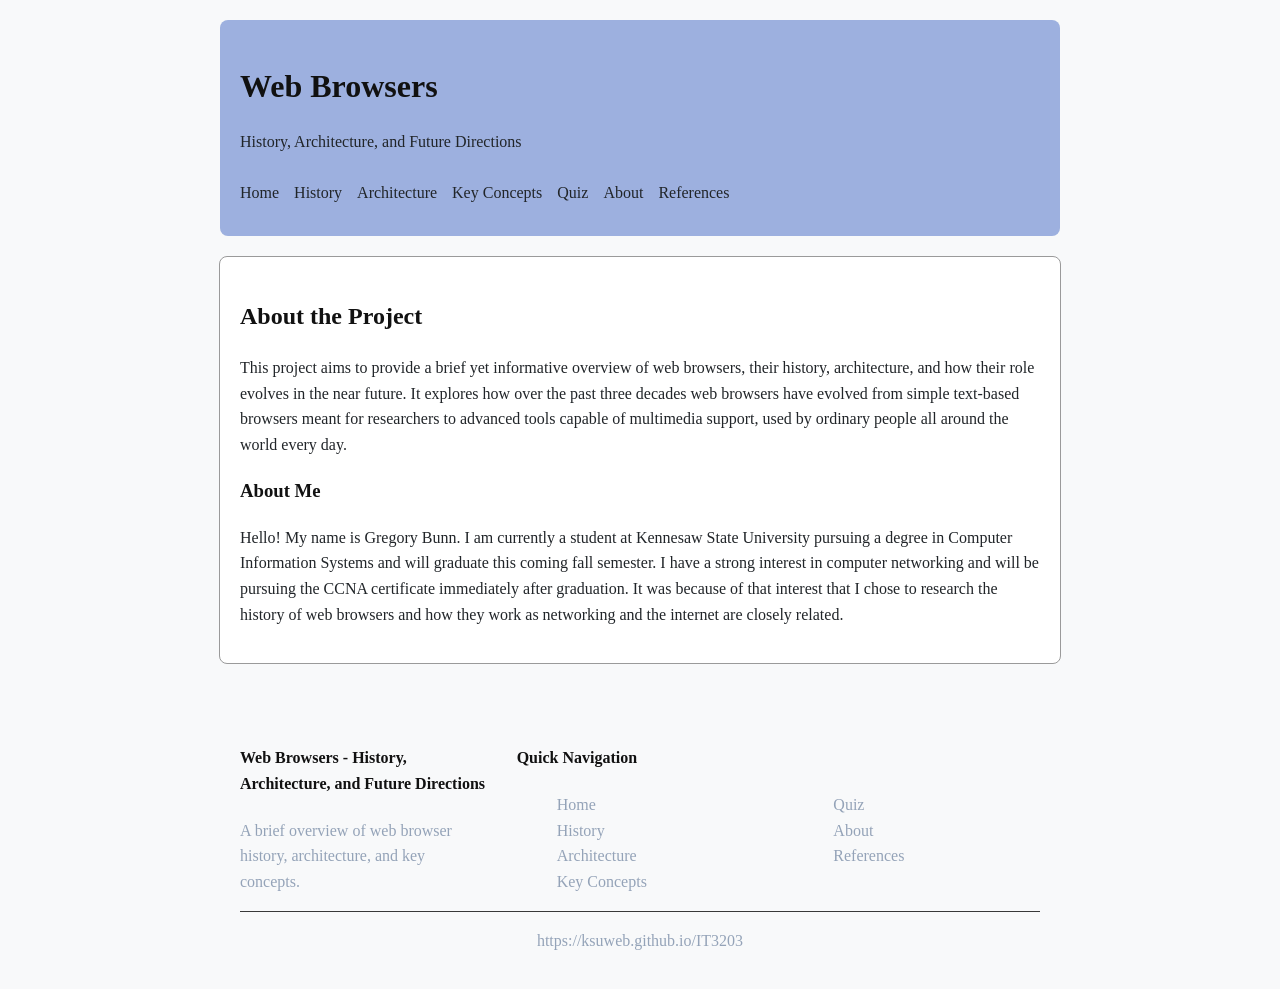
<file: about/about.html>
<!doctype html>
<html lang="en">

<head>
  <meta charset="UTF-8" />
  <title>About</title>
  <link rel="stylesheet" href="../style.css" />
</head>

<body>
  <header>
    <h1>Web Browsers</h1>
    <p>History, Architecture, and Future Directions</p>
    <nav>
      <a href="../homepage/homepage.html">Home</a>
      <a href="../history/history.html">History</a>
      <a href="../architecture/architecture.html">Architecture</a>
      <a href="../concepts/concepts.html">Key Concepts</a>
      <a href="../quiz/quiz.html">Quiz</a>
      <a href="../about/about.html">About</a>
      <a href="../references/references.html">References</a>
    </nav>
  </header>
  <main>
    <h2>About the Project</h2>
    <p>
      This project aims to provide a brief yet informative overview of web
      browsers, their history, architecture, and how their role evolves in the
      near future. It explores how over the past three decades web browsers
      have evolved from simple text-based browsers meant for researchers to
      advanced tools capable of multimedia support, used by ordinary people
      all around the world every day.
    </p>

    <h3>About Me</h3>
    <p>
      Hello! My name is Gregory Bunn. I am currently a student at Kennesaw
      State University pursuing a degree in Computer Information Systems and
      will graduate this coming fall semester. I have a strong interest in
      computer networking and will be pursuing the CCNA certificate
      immediately after graduation. It was because of that interest that I
      chose to research the history of web browsers and how they work as
      networking and the internet are closely related.
    </p>
  </main>
  <footer>
    <div class="footer-container">
      <div class="footer-col">
        <h4>Web Browsers - History, Architecture, and Future Directions</h4>
        <p>A brief overview of web browser history, architecture, and key concepts.</p>
      </div>
      <div class="footer-col">
        <h4>Quick Navigation</h4>
        <ul>
          <li><a href="../homepage/homepage.html">Home</a></li>
          <li><a href="../history/history.html">History</a></li>
          <li><a href="../architecture/architecture.html">Architecture</a></li>
          <li><a href="../concepts/concepts.html">Key Concepts</a></li>
        </ul>
      </div>
      <div class="footer-col">
        <h4><br></h4>
        <ul>
          <li><a href="../quiz/quiz.html">Quiz</a></li>
          <li><a href="../about/about.html">About</a></li>
          <li><a href="../references/references.html">References</a></li>
        </ul>
      </div>
    </div>
    <div class="footer-bottom">
      <p>
        <a href="https://ksuweb.github.io/IT3203">https://ksuweb.github.io/IT3203</a>
      </p>
    </div>
  </footer>
</body>

</html>
</file>
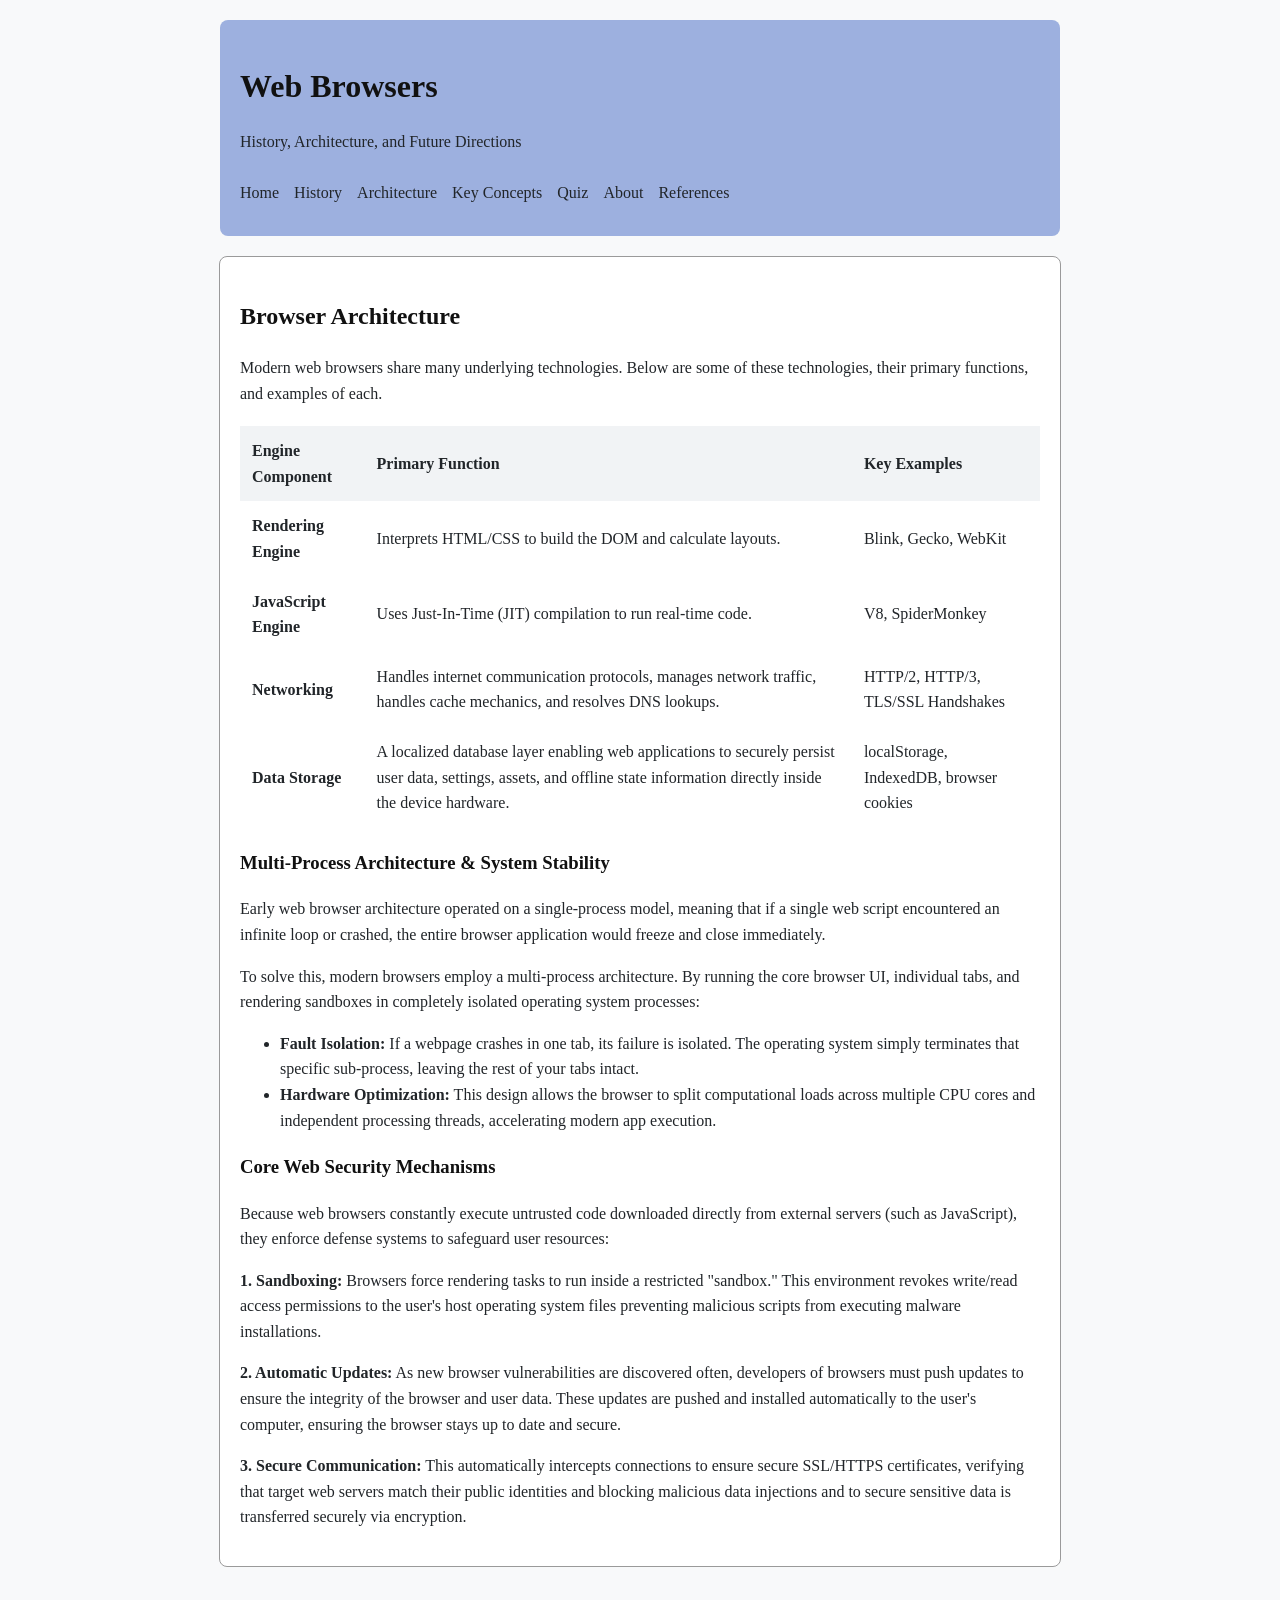
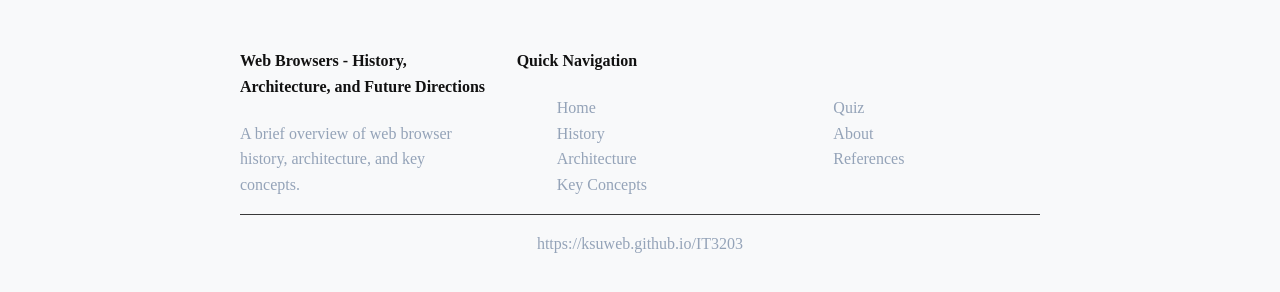
<file: architecture/architecture.html>
<!doctype html>
<html lang="en">

<head>
  <meta charset="UTF-8" />
  <title>Web Browser Architecture</title>
  <link rel="stylesheet" href="../style.css" />
</head>

<body>
  <header>
    <h1>Web Browsers</h1>
    <p>History, Architecture, and Future Directions</p>
    <nav>
      <a href="../homepage/homepage.html">Home</a>
      <a href="../history/history.html">History</a>
      <a href="../architecture/architecture.html">Architecture</a>
      <a href="../concepts/concepts.html">Key Concepts</a>
      <a href="../quiz/quiz.html">Quiz</a>
      <a href="../about/about.html">About</a>
      <a href="../references/references.html">References</a>
    </nav>
  </header>

  <main>
    <h2>Browser Architecture</h2>
    <p>
      Modern web browsers share many underlying technologies. Below are some
      of these technologies, their primary functions, and examples of each.
    </p>
    <table>
      <thead>
        <tr>
          <th>Engine Component</th>
          <th>Primary Function</th>
          <th>Key Examples</th>
        </tr>
      </thead>
      <tbody>
        <tr>
          <td><strong>Rendering Engine</strong></td>
          <td>Interprets HTML/CSS to build the DOM and calculate layouts.</td>
          <td>Blink, Gecko, WebKit</td>
        </tr>
        <tr>
          <td><strong>JavaScript Engine</strong></td>
          <td>Uses Just-In-Time (JIT) compilation to run real-time code.</td>
          <td>V8, SpiderMonkey</td>
        </tr>
        <tr>
          <td><strong>Networking</strong></td>
          <td>Handles internet communication protocols, manages network traffic, handles cache
            mechanics, and resolves DNS lookups.</td>
          <td>HTTP/2, HTTP/3, TLS/SSL Handshakes</td>
        </tr>
        <tr>
          <td><strong>Data Storage</strong></td>
          <td>A localized database layer enabling web applications to securely persist user data, settings, assets, and
            offline state information directly inside the device hardware.</td>
          <td>localStorage, IndexedDB, browser cookies</td>
        </tr>
      </tbody>
    </table>

    <h3>Multi-Process Architecture & System Stability</h3>
    <p>
      Early web browser architecture operated on a single-process model, meaning that if a single web script encountered
      an infinite loop or crashed, the entire browser application would freeze and close immediately.
    </p>
    <p>
      To solve this, modern browsers employ a multi-process architecture. By running the core
      browser UI, individual tabs, and rendering sandboxes in completely isolated operating system processes:
    </p>
    <ul>
      <li><strong>Fault Isolation:</strong> If a webpage crashes in one tab, its
        failure is isolated. The operating system simply terminates that specific sub-process, leaving the rest of your
        tabs intact.</li>
      <li><strong>Hardware Optimization:</strong> This design allows the browser to split computational loads
        across multiple CPU cores and independent processing threads, accelerating modern app execution.</li>
    </ul>

    <h3>Core Web Security Mechanisms</h3>
    <p>
      Because web browsers constantly execute untrusted code downloaded directly from external servers (such as
      JavaScript), they enforce
      defense systems to safeguard user resources:
    </p>

    <div>
      <p><strong>1. Sandboxing:</strong> Browsers force rendering tasks to run inside a restricted "sandbox." This
        environment revokes write/read access permissions to the user's host operating system files preventing malicious
        scripts from executing
        malware installations.</p>

      <p><strong>2. Automatic Updates:</strong> As new browser vulnerabilities are discovered often, developers of
        browsers must push updates to ensure the integrity of the browser and user data. These updates are pushed and
        installed automatically to the user's computer, ensuring the browser stays up to date and secure.</p>

      <p><strong>3. Secure Communication:</strong> This automatically intercepts connections to
        ensure secure SSL/HTTPS certificates, verifying that target web servers match their public identities and
        blocking malicious data injections and to secure sensitive data is transferred securely via encryption.</p>
    </div>
  </main>

  <footer>
    <div class="footer-container">
      <div class="footer-col">
        <h4>Web Browsers - History, Architecture, and Future Directions</h4>
        <p>A brief overview of web browser history, architecture, and key concepts.</p>
      </div>
      <div class="footer-col">
        <h4>Quick Navigation</h4>
        <ul>
          <li><a href="../homepage/homepage.html">Home</a></li>
          <li><a href="../history/history.html">History</a></li>
          <li><a href="../architecture/architecture.html">Architecture</a></li>
          <li><a href="../concepts/concepts.html">Key Concepts</a></li>
        </ul>
      </div>
      <div class="footer-col">
        <h4><br></h4>
        <ul>
          <li><a href="../quiz/quiz.html">Quiz</a></li>
          <li><a href="../about/about.html">About</a></li>
          <li><a href="../references/references.html">References</a></li>
        </ul>
      </div>
    </div>
    <div class="footer-bottom">
      <p>
        <a href="https://ksuweb.github.io/IT3203">https://ksuweb.github.io/IT3203</a>
      </p>
    </div>
  </footer>
</body>

</html>
</file>
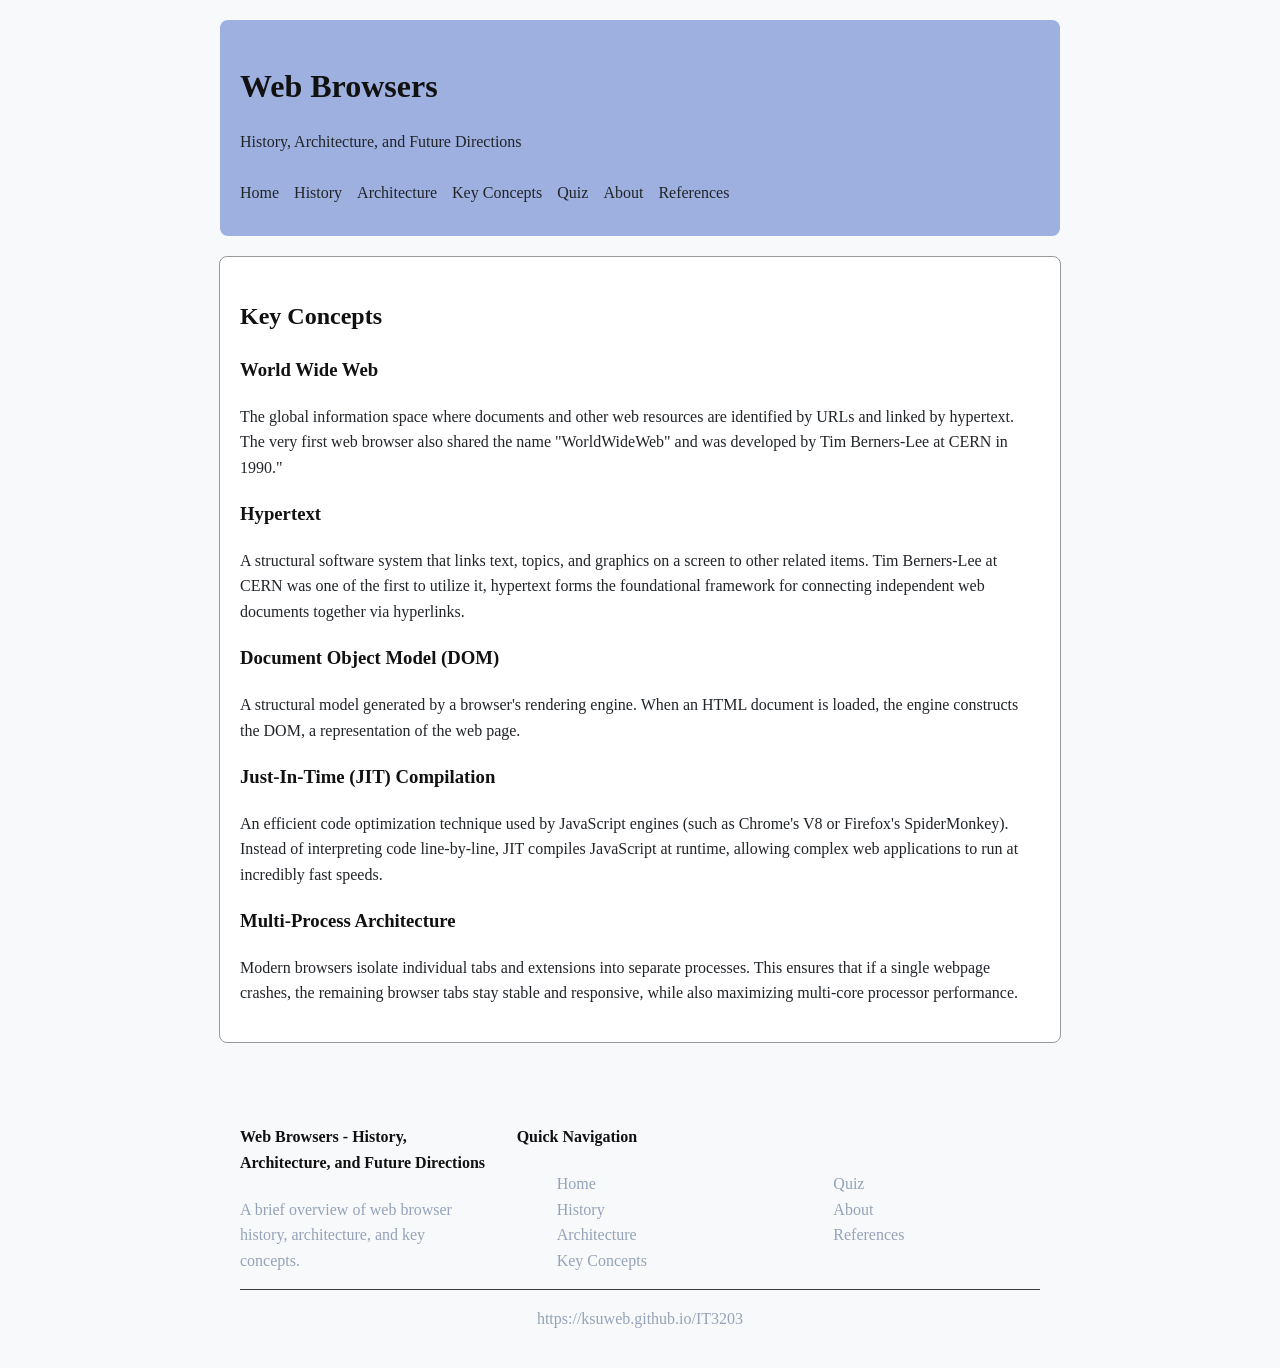
<file: concepts/concepts.html>
<!doctype html>
<html lang="en">

<head>
  <meta charset="UTF-8" />
  <title>Key Concepts</title>
  <link rel="stylesheet" href="../style.css" />
</head>

<body>
  <header>
    <h1>Web Browsers</h1>
    <p>History, Architecture, and Future Directions</p>
    <nav>
      <a href="../homepage/homepage.html">Home</a>
      <a href="../history/history.html">History</a>
      <a href="../architecture/architecture.html">Architecture</a>
      <a href="../concepts/concepts.html">Key Concepts</a>
      <a href="../quiz/quiz.html">Quiz</a>
      <a href="../about/about.html">About</a>
      <a href="../references/references.html">References</a>
    </nav>
  </header>
  <main>
    <h2>Key Concepts</h2>
    <h3>World Wide Web</h3>
    <p>
      The global information space where documents and other web resources are
      identified by URLs and linked by hypertext. The very first web browser
      also shared the name "WorldWideWeb" and was developed by Tim Berners-Lee
      at CERN in 1990."
    </p>
    <h3>Hypertext</h3>
    <p>
      A structural software system that links text, topics, and graphics on a
      screen to other related items. Tim Berners-Lee at CERN was one of the
      first to utilize it, hypertext forms the foundational framework for
      connecting independent web documents together via hyperlinks.
    </p>

    <h3>Document Object Model (DOM)</h3>
    <p>
      A structural model generated by a browser's rendering engine. When an
      HTML document is loaded, the engine constructs the DOM, a representation
      of the web page.
    </p>

    <h3>Just-In-Time (JIT) Compilation</h3>
    <p>
      An efficient code optimization technique used by JavaScript engines
      (such as Chrome's V8 or Firefox's SpiderMonkey). Instead of interpreting
      code line-by-line, JIT compiles JavaScript at runtime, allowing complex
      web applications to run at incredibly fast speeds.
    </p>

    <h3>Multi-Process Architecture</h3>
    <p>
      Modern browsers isolate individual tabs and extensions into separate
      processes. This ensures that if a single webpage crashes, the remaining
      browser tabs stay stable and responsive, while also maximizing
      multi-core processor performance.
    </p>
  </main>
  <footer>
    <div class="footer-container">
      <div class="footer-col">
        <h4>Web Browsers - History, Architecture, and Future Directions</h4>
        <p>A brief overview of web browser history, architecture, and key concepts.</p>
      </div>
      <div class="footer-col">
        <h4>Quick Navigation</h4>
        <ul>
          <li><a href="../homepage/homepage.html">Home</a></li>
          <li><a href="../history/history.html">History</a></li>
          <li><a href="../architecture/architecture.html">Architecture</a></li>
          <li><a href="../concepts/concepts.html">Key Concepts</a></li>
        </ul>
      </div>
      <div class="footer-col">
        <h4><br></h4>
        <ul>
          <li><a href="../quiz/quiz.html">Quiz</a></li>
          <li><a href="../about/about.html">About</a></li>
          <li><a href="../references/references.html">References</a></li>
        </ul>
      </div>
    </div>
    <div class="footer-bottom">
      <p>
        <a href="https://ksuweb.github.io/IT3203">https://ksuweb.github.io/IT3203</a>
      </p>
    </div>
  </footer>
</body>

</html>
</file>
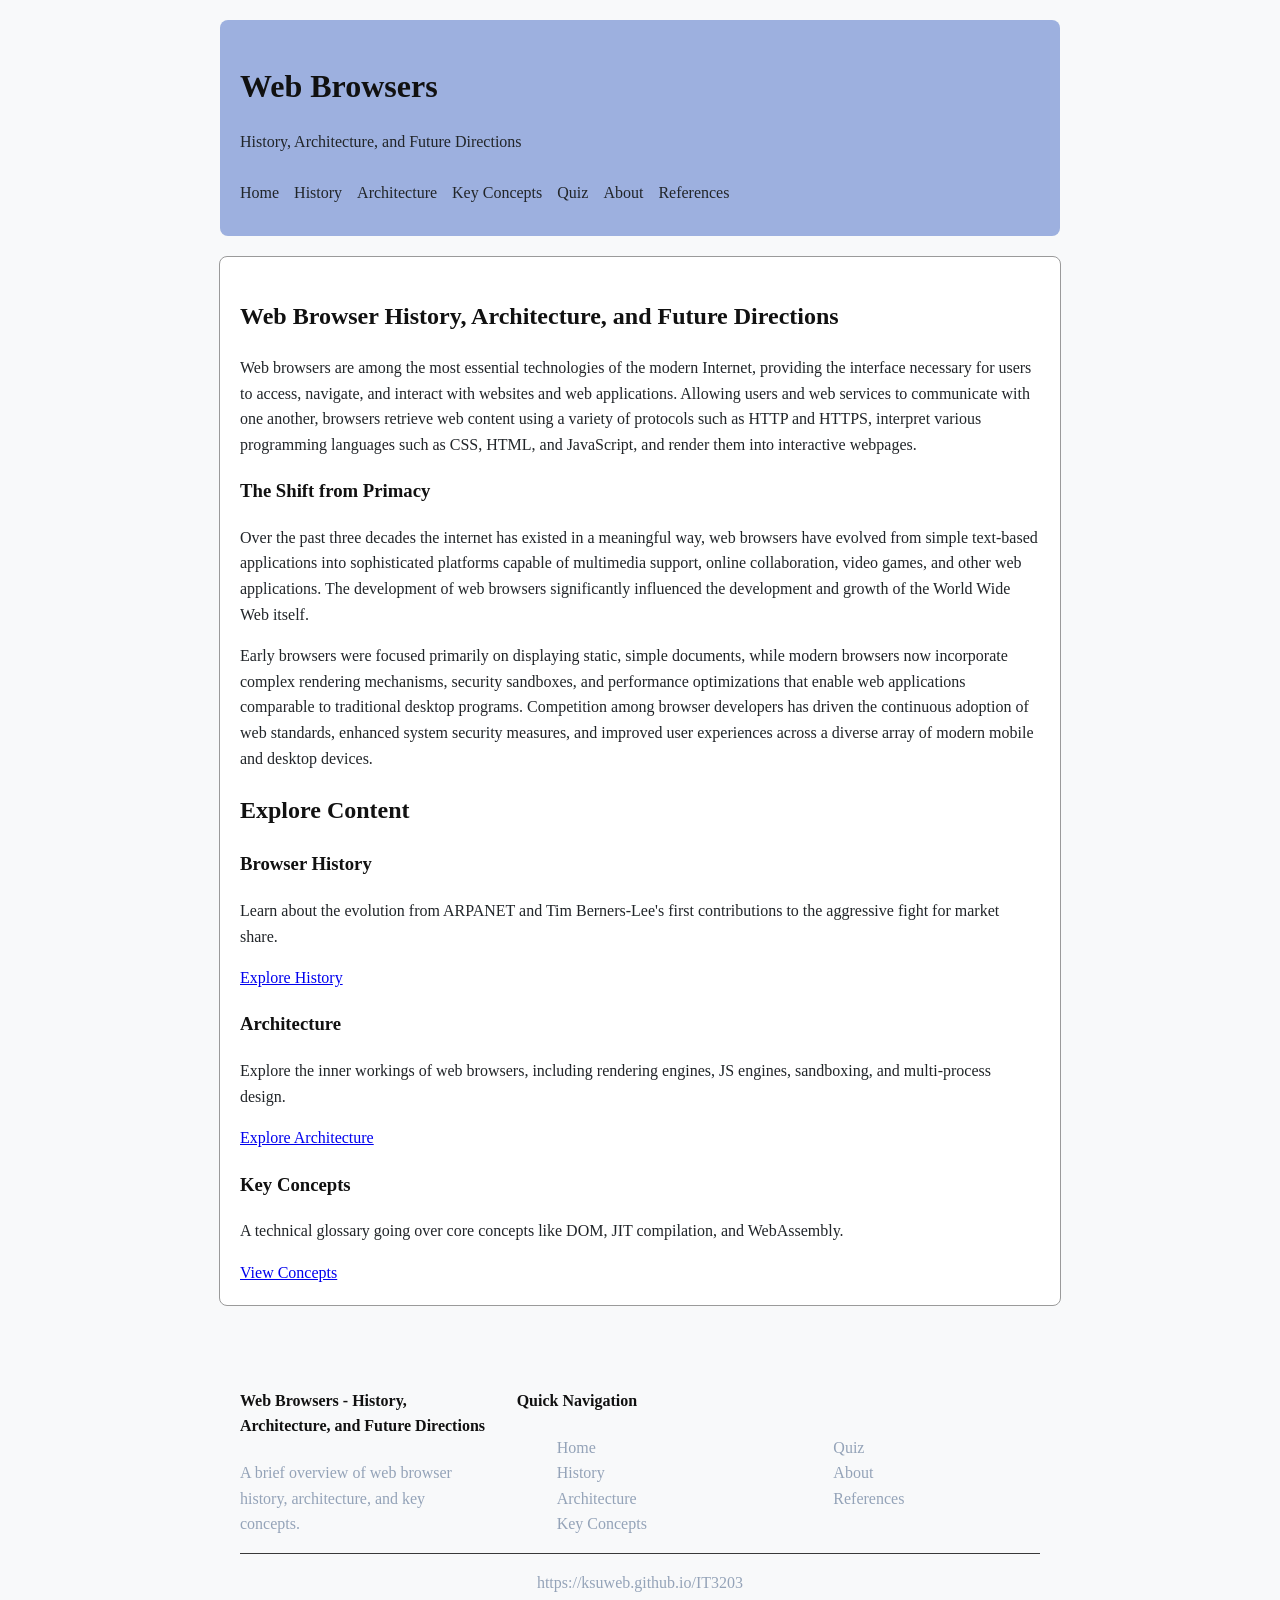
<file: homepage/homepage.html>
<!doctype html>
<html lang="en">

<head>
  <meta charset="UTF-8" />
  <title>Web Browsers: History, Architecture, and Future Directions</title>
  <link rel="stylesheet" href="../style.css" />
</head>

<body>
  <header>
    <h1>Web Browsers</h1>
    <p>History, Architecture, and Future Directions</p>
    <nav>
      <a href="../homepage/homepage.html">Home</a>
      <a href="../history/history.html">History</a>
      <a href="../architecture/architecture.html">Architecture</a>
      <a href="../concepts/concepts.html">Key Concepts</a>
      <a href="../quiz/quiz.html">Quiz</a>
      <a href="../about/about.html">About</a>
      <a href="../references/references.html">References</a>
    </nav>
  </header>

  <main>
    <h2>Web Browser History, Architecture, and Future Directions</h2>
    <p>Web browsers are among the most essential technologies of the modern Internet, providing the interface necessary
      for users to access, navigate, and interact with websites and web applications. Allowing users and web services to
      communicate with one another, browsers retrieve web content using a variety of protocols such as HTTP and HTTPS,
      interpret various programming languages such as CSS, HTML, and JavaScript, and render them into interactive
      webpages.</p>

    <h3>The Shift from Primacy</h3>
    <p>Over the past three decades the internet has existed in a meaningful way, web browsers have evolved from simple
      text-based applications into sophisticated platforms capable of multimedia support, online collaboration, video
      games, and other web applications. The development of web browsers significantly influenced the development and
      growth of the World Wide Web itself.</p>

    <p>Early browsers were focused primarily on displaying static, simple documents, while modern browsers now
      incorporate complex rendering mechanisms, security sandboxes, and performance optimizations that enable web
      applications comparable to traditional desktop programs. Competition among browser developers has driven the
      continuous adoption of web standards, enhanced system security measures, and improved user experiences across a
      diverse array of modern mobile and desktop devices.</p>

    <h2>Explore Content</h3>
      <div class="page-grid">
        <div class="page-card">
          <h3>Browser History</h3>
          <p>Learn about the evolution from ARPANET and Tim Berners-Lee's first contributions to the aggressive fight
            for market share.
          </p>
          <a href="../history/history.html">Explore History</a>
        </div>
        <div class="page-card">
          <h3>Architecture</h3>
          <p>Explore the inner workings of web browsers, including rendering engines, JS engines, sandboxing, and
            multi-process design.</p>
          <a href="../architecture/architecture.html">Explore Architecture</a>
        </div>
        <div class="page-card">
          <h3>Key Concepts</h3>
          <p>A technical glossary going over core concepts like DOM, JIT compilation, and WebAssembly.
          </p>
          <a href="../concepts/concepts.html">View Concepts</a>
        </div>
      </div>
  </main>
  <footer>
    <div class="footer-container">
      <div class="footer-col">
        <h4>Web Browsers - History, Architecture, and Future Directions</h4>
        <p>A brief overview of web browser history, architecture, and key concepts.</p>
      </div>
      <div class="footer-col">
        <h4>Quick Navigation</h4>
        <ul>
          <li><a href="../homepage/homepage.html">Home</a></li>
          <li><a href="../history/history.html">History</a></li>
          <li><a href="../architecture/architecture.html">Architecture</a></li>
          <li><a href="../concepts/concepts.html">Key Concepts</a></li>
        </ul>
      </div>
      <div class="footer-col">
        <h4><br></h4>
        <ul>
          <li><a href="../quiz/quiz.html">Quiz</a></li>
          <li><a href="../about/about.html">About</a></li>
          <li><a href="../references/references.html">References</a></li>
        </ul>
      </div>
    </div>
    <div class="footer-bottom">
      <p>
        <a href="https://ksuweb.github.io/IT3203">https://ksuweb.github.io/IT3203</a>
      </p>
    </div>
  </footer>
</body>

</html>
</file>
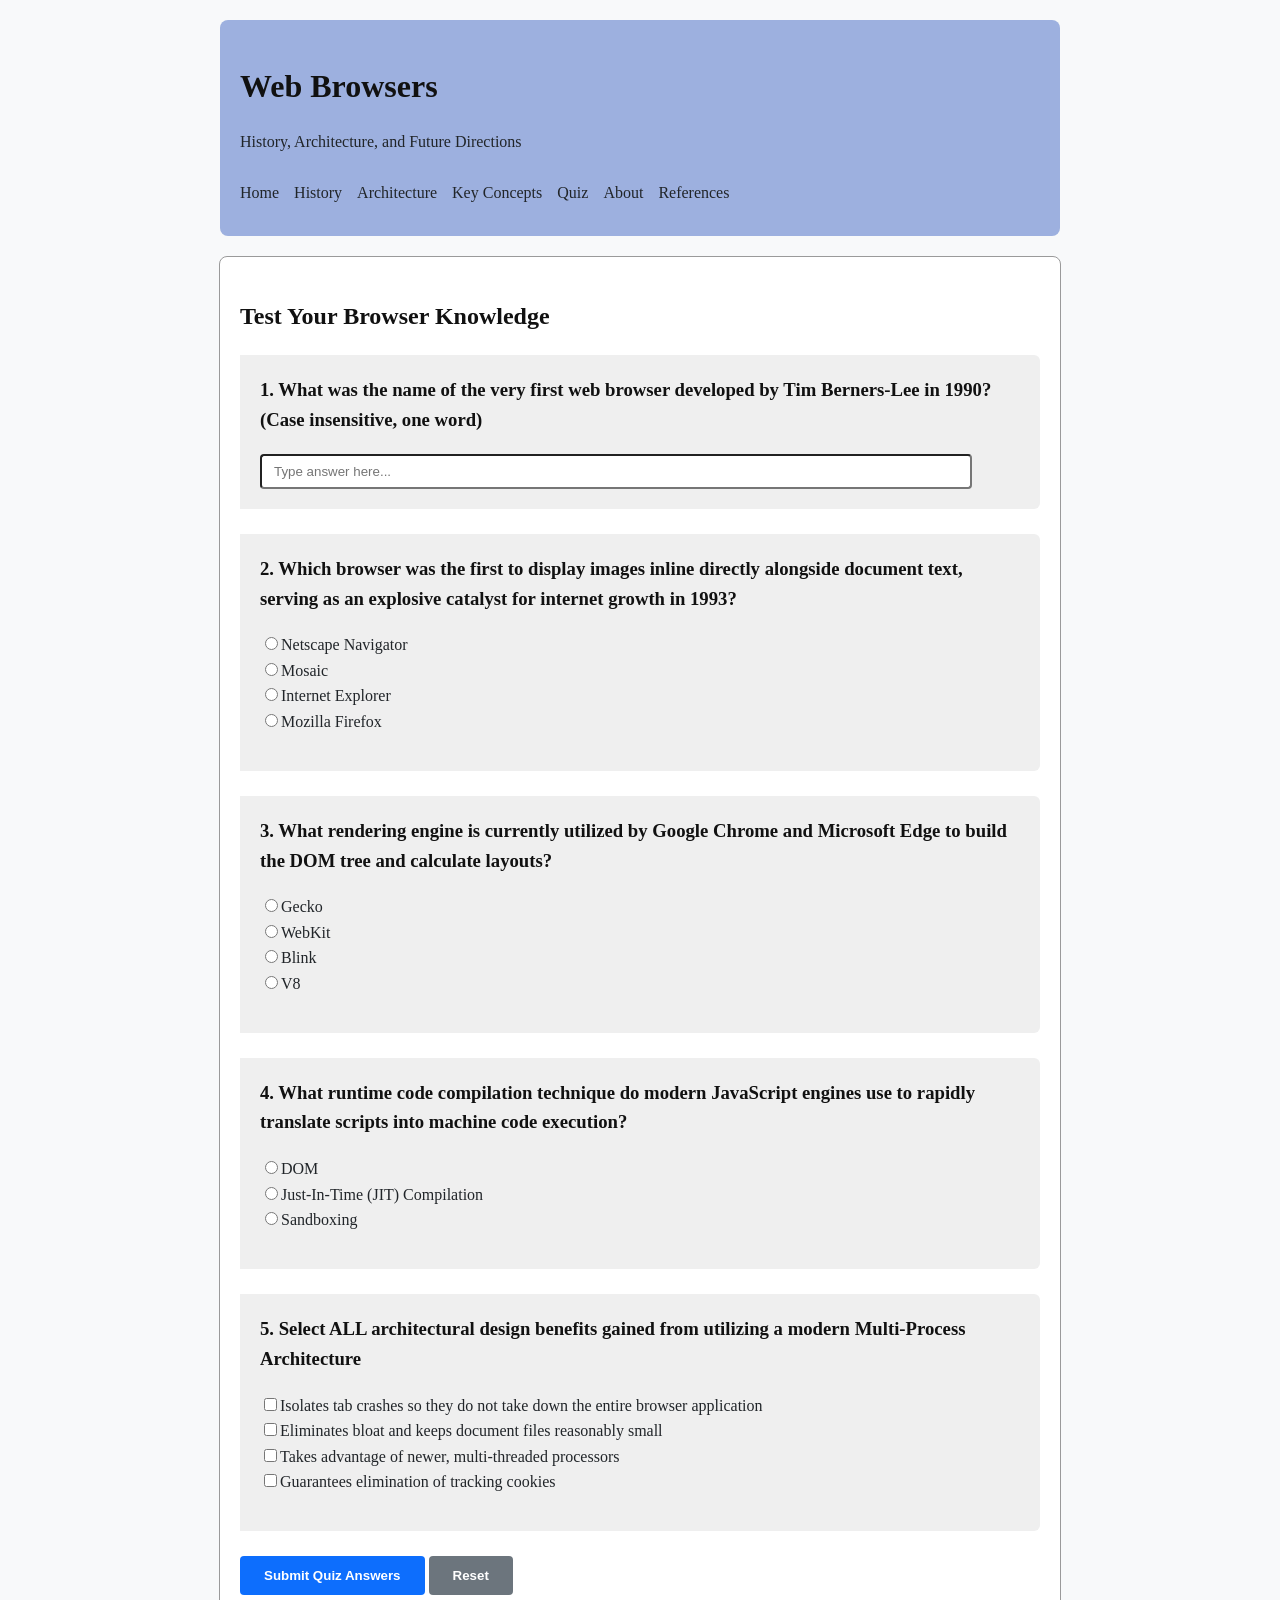
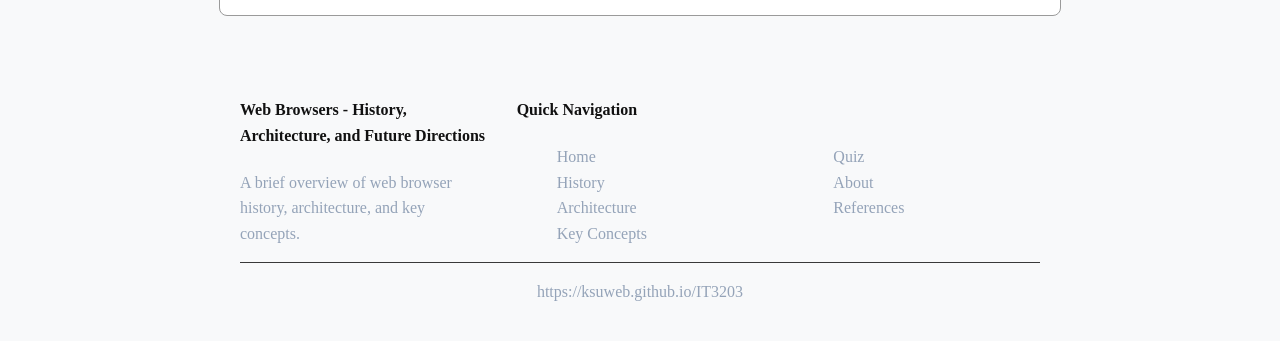
<file: quiz/quiz.html>
<!doctype html>
<html lang="en">

<head>
    <meta charset="UTF-8">
    <title>Browser Technology Quiz</title>
    <link rel="stylesheet" href="../style.css">
    <style>
        .quiz-question {
            margin-bottom: 25px;
            padding: 20px;
            background-color: #efefef;
            border-radius: 0 6px 6px 0;
        }

        .quiz-question h3 {
            margin-top: 0;
        }

        .options-list {
            list-style: none;
            padding: 0;
        }

        .text-input {
            width: 100%;
            max-width: 90%;
            padding: 8px 12px;
            border-radius: 4px;
        }

        .quiz-btn {
            background-color: #0d6efd;
            color: white;
            border: none;
            padding: 12px 24px;
            font-weight: bold;
            border-radius: 4px;
            cursor: pointer;
        }

        #quiz-result {
            margin-top: 25px;
            padding: 20px;
            border-radius: 6px;
            display: none;
            font-weight: 500;
        }

        .success-box {
            background-color: #d1e7dd;
            color: #0f5132;
            border: 1px solid #badbcc;
        }

        .fail-box {
            background-color: #f8d7da;
            color: #842029;
            border: 1px solid #f5c2c7;
        }
    </style>
</head>

<body>

    <header>
        <h1>Web Browsers</h1>
        <p>History, Architecture, and Future Directions</p>
        <nav>
            <a href="../homepage/homepage.html">Home</a>
            <a href="../history/history.html">History</a>
            <a href="../architecture/architecture.html">Architecture</a>
            <a href="../concepts/concepts.html">Key Concepts</a>
            <a href="../quiz/quiz.html">Quiz</a>
            <a href="../about/about.html">About</a>
            <a href="../references/references.html">References</a>
        </nav>
    </header>

    <main>
        <h2>Test Your Browser Knowledge</h2>
        <form id="browser-quiz">

            <div class="quiz-question">
                <h3>1. What was the name of the very first web browser developed by Tim Berners-Lee in
                    1990? (Case insensitive, one word)</h3>
                <input type="text" id="q1" class="text-input" placeholder="Type answer here...">
            </div>

            <div class="quiz-question">
                <h3>2. Which browser was the first to display images inline directly alongside document text, serving as
                    an explosive catalyst for internet growth in 1993?</h3>
                <ul class="options-list">
                    <li><input type="radio" id="q2-a" name="q2" value="Netscape"><label for="q2-a">Netscape
                            Navigator</label></li>
                    <li><input type="radio" id="q2-b" name="q2" value="Mosaic"><label for="q2-b">Mosaic</label></li>
                    <li><input type="radio" id="q2-c" name="q2" value="Explorer"><label for="q2-c">Internet
                            Explorer</label></li>
                    <li><input type="radio" id="q2-d" name="q2" value="Firefox"><label for="q2-d">Mozilla
                            Firefox</label></li>
                </ul>
            </div>

            <div class="quiz-question">
                <h3>3. What rendering engine is currently utilized by Google Chrome and Microsoft Edge to build the DOM
                    tree and calculate layouts?</h3>
                <ul class="options-list">
                    <li><input type="radio" id="q3-a" name="q3" value="Gecko"><label for="q3-a">Gecko</label></li>
                    <li><input type="radio" id="q3-b" name="q3" value="WebKit"><label for="q3-b">WebKit</label></li>
                    <li><input type="radio" id="q3-c" name="q3" value="Blink"><label for="q3-c">Blink</label></li>
                    <li><input type="radio" id="q3-d" name="q3" value="V8"><label for="q3-d">V8</label></li>
                </ul>
            </div>

            <div class="quiz-question">
                <h3>4. What runtime code compilation technique do modern JavaScript engines use to rapidly translate
                    scripts into machine code execution?</h3>
                <ul class="options-list">
                    <li><input type="radio" id="q4-a" name="q4" value="DOM"><label for="q4-a">DOM</label></li>
                    <li><input type="radio" id="q4-b" name="q4" value="JIT"><label for="q4-b">Just-In-Time (JIT)
                            Compilation</label></li>
                    <li><input type="radio" id="q4-c" name="q4" value="Sandboxing"><label for="q4-c">Sandboxing</label>
                    </li>
                </ul>
            </div>

            <div class="quiz-question">
                <h3>5. Select ALL architectural design benefits gained from utilizing a modern Multi-Process
                    Architecture</h3>
                <ul class="options-list">
                    <li><input type="checkbox" id="q5-a" name="q5" value="crash"><label for="q5-a">Isolates tab
                            crashes so they do not take down the entire browser application</label></li>
                    <li><input type="checkbox" id="q5-b" name="q5" value="bloat"><label for="q5-b">Eliminates
                            bloat and keeps document files reasonably small</label></li>
                    <li><input type="checkbox" id="q5-c" name="q5" value="cpu"><label for="q5-c">Takes
                            advantage of newer, multi-threaded processors</label></li>
                    <li><input type="checkbox" id="q5-d" name="q5" value="cookie"><label for="q5-d">Guarantees
                            elimination of tracking cookies</label></li>
                </ul>
            </div>

            <button type="submit" class="quiz-btn">Submit Quiz Answers</button>
            <button type="reset" id="reset-btn" class="quiz-btn" style="background-color: #6c757d;">Reset</button>
        </form>

        <div id="quiz-result"></div>
    </main>

    <footer>
        <div class="footer-container">
            <div class="footer-col">
                <h4>Web Browsers - History, Architecture, and Future Directions</h4>
                <p>A brief overview of web browser history, architecture, and key concepts.</p>
            </div>
            <div class="footer-col">
                <h4>Quick Navigation</h4>
                <ul>
                    <li><a href="../homepage/homepage.html">Home</a></li>
                    <li><a href="../history/history.html">History</a></li>
                    <li><a href="../architecture/architecture.html">Architecture</a></li>
                    <li><a href="../concepts/concepts.html">Key Concepts</a></li>
                </ul>
            </div>
            <div class="footer-col">
                <h4><br></h4>
                <ul>
                    <li><a href="../quiz/quiz.html">Quiz</a></li>
                    <li><a href="../about/about.html">About</a></li>
                    <li><a href="../references/references.html">References</a></li>
                </ul>
            </div>
        </div>
        <div class="footer-bottom">
            <p>
                <a href="https://ksuweb.github.io/IT3203">https://ksuweb.github.io/IT3203</a>
            </p>
        </div>
    </footer>

    <script src="quiz.js"></script>
</body>

</html>
</file>
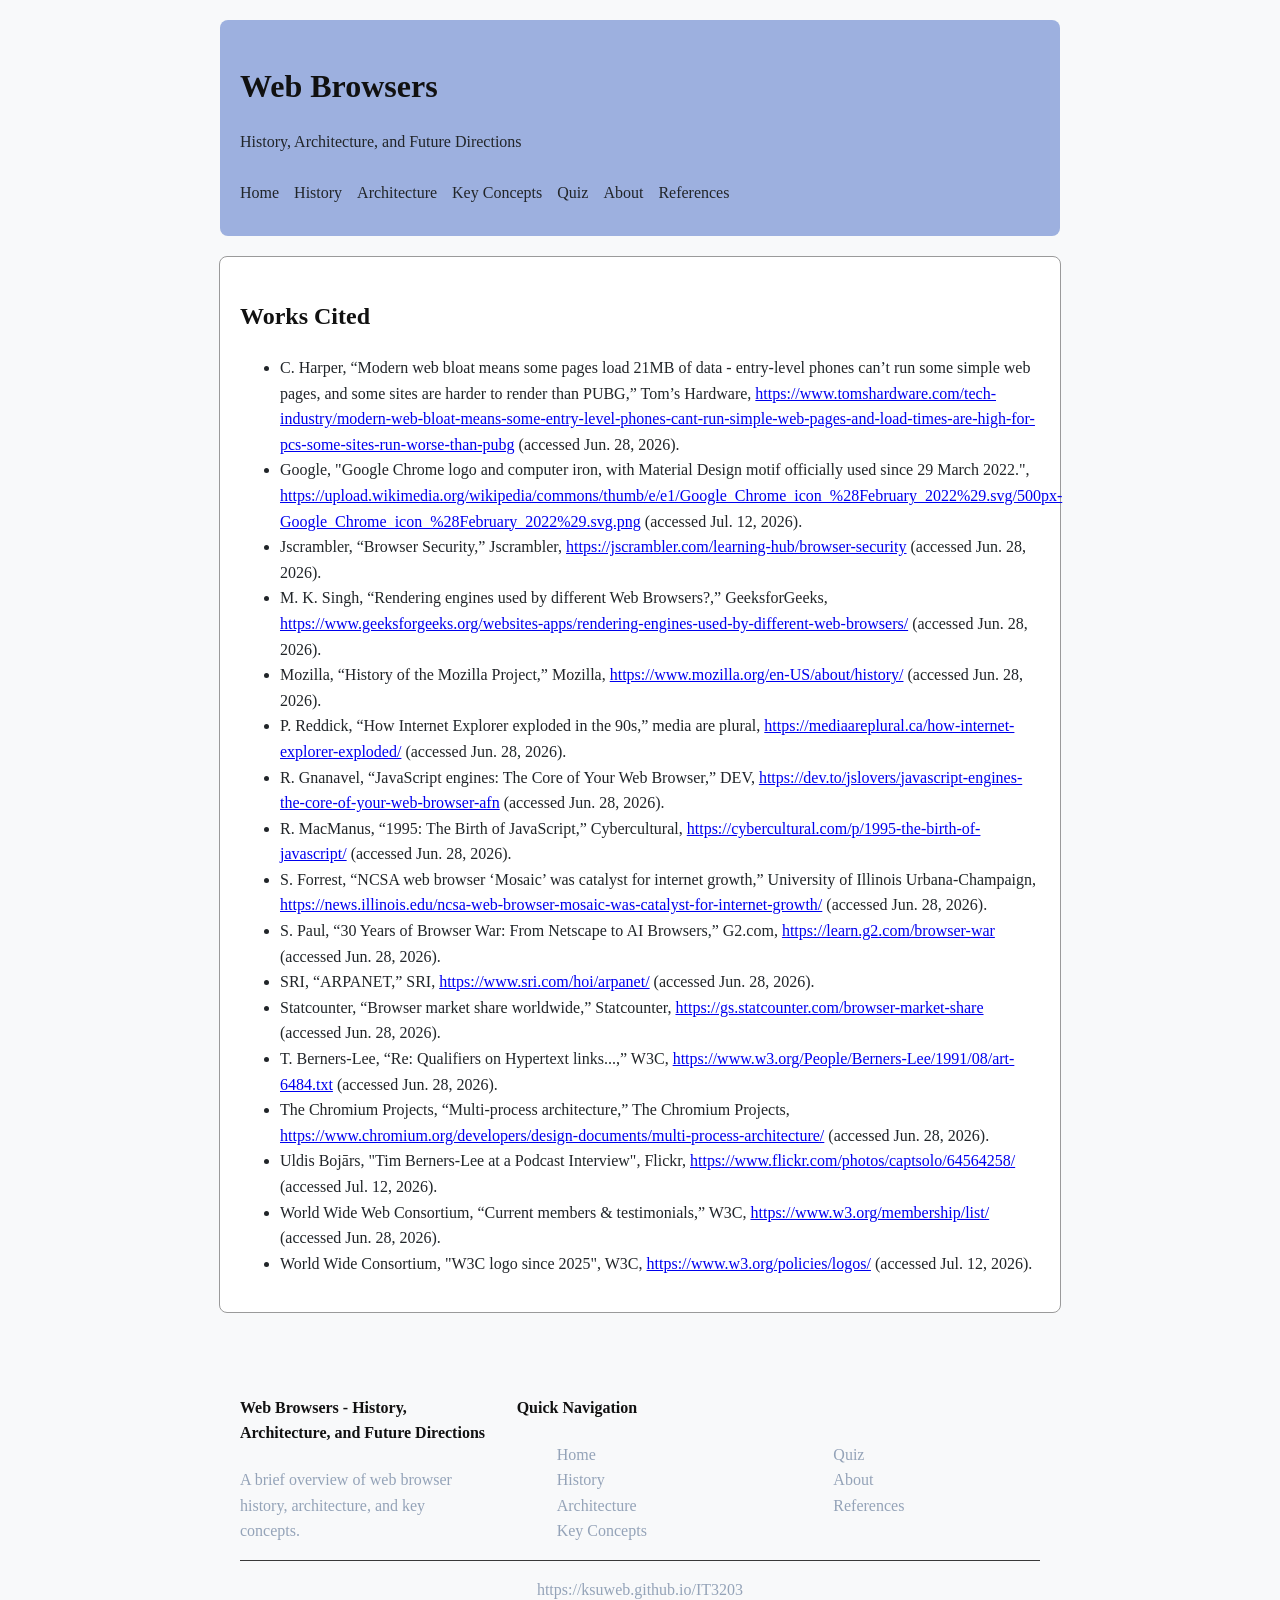
<file: references/references.html>
<!doctype html>
<html lang="en">

<head>
  <meta charset="UTF-8" />
  <title>References & Resources</title>
  <link rel="stylesheet" href="../style.css" />
</head>

<body>
  <header>
    <h1>Web Browsers</h1>
    <p>History, Architecture, and Future Directions</p>
    <nav>
      <a href="../homepage/homepage.html">Home</a>
      <a href="../history/history.html">History</a>
      <a href="../architecture/architecture.html">Architecture</a>
      <a href="../concepts/concepts.html">Key Concepts</a>
      <a href="../quiz/quiz.html">Quiz</a>
      <a href="../about/about.html">About</a>
      <a href="../references/references.html">References</a>
    </nav>
  </header>
  <main>
    <h2>Works Cited</h2>
    <ul>
      <li>
        C. Harper, “Modern web bloat means some pages load 21MB of data -
        entry-level phones can’t run some simple web pages, and some sites are
        harder to render than PUBG,” Tom’s Hardware,
        <a
          href="https://www.tomshardware.com/tech-industry/modern-web-bloat-means-some-entry-level-phones-cant-run-simple-web-pages-and-load-times-are-high-for-pcs-some-sites-run-worse-than-pubg">https://www.tomshardware.com/tech-industry/modern-web-bloat-means-some-entry-level-phones-cant-run-simple-web-pages-and-load-times-are-high-for-pcs-some-sites-run-worse-than-pubg</a>
        (accessed Jun. 28, 2026).
      </li>
      <li>
        Google, "Google Chrome logo and computer iron, with Material Design motif officially used since 29 March 2022.",
        <a
          href="https://upload.wikimedia.org/wikipedia/commons/thumb/e/e1/Google_Chrome_icon_%28February_2022%29.svg/500px-Google_Chrome_icon_%28February_2022%29.svg.png">https://upload.wikimedia.org/wikipedia/commons/thumb/e/e1/Google_Chrome_icon_%28February_2022%29.svg/500px-Google_Chrome_icon_%28February_2022%29.svg.png</a>
        (accessed Jul. 12, 2026).
      </li>
      <li>
        Jscrambler, “Browser Security,” Jscrambler,
        <a
          href="https://jscrambler.com/learning-hub/browser-security">https://jscrambler.com/learning-hub/browser-security</a>
        (accessed Jun. 28, 2026).
      </li>
      <li>
        M. K. Singh, “Rendering engines used by different Web Browsers?,”
        GeeksforGeeks,
        <a
          href="https://www.geeksforgeeks.org/websites-apps/rendering-engines-used-by-different-web-browsers/">https://www.geeksforgeeks.org/websites-apps/rendering-engines-used-by-different-web-browsers/</a>
        (accessed Jun. 28, 2026).
      </li>
      <li>
        Mozilla, “History of the Mozilla Project,” Mozilla,
        <a href="https://www.mozilla.org/en-US/about/history/">https://www.mozilla.org/en-US/about/history/</a>
        (accessed Jun. 28, 2026).
      </li>
      <li>
        P. Reddick, “How Internet Explorer exploded in the 90s,” media are
        plural,
        <a
          href="https://mediaareplural.ca/how-internet-explorer-exploded/">https://mediaareplural.ca/how-internet-explorer-exploded/</a>
        (accessed Jun. 28, 2026).
      </li>
      <li>
        R. Gnanavel, “JavaScript engines: The Core of Your Web Browser,” DEV,
        <a
          href="https://dev.to/jslovers/javascript-engines-the-core-of-your-web-browser-afn">https://dev.to/jslovers/javascript-engines-the-core-of-your-web-browser-afn</a>
        (accessed Jun. 28, 2026).
      </li>
      <li>
        R. MacManus, “1995: The Birth of JavaScript,” Cybercultural,
        <a
          href="https://cybercultural.com/p/1995-the-birth-of-javascript/">https://cybercultural.com/p/1995-the-birth-of-javascript/</a>
        (accessed Jun. 28, 2026).
      </li>
      <li>
        S. Forrest, “NCSA web browser ‘Mosaic’ was catalyst for internet
        growth,” University of Illinois Urbana-Champaign,
        <a
          href="https://news.illinois.edu/ncsa-web-browser-mosaic-was-catalyst-for-internet-growth/">https://news.illinois.edu/ncsa-web-browser-mosaic-was-catalyst-for-internet-growth/</a>
        (accessed Jun. 28, 2026).
      </li>
      <li>
        S. Paul, “30 Years of Browser War: From Netscape to AI Browsers,”
        G2.com,
        <a href="https://learn.g2.com/browser-war">https://learn.g2.com/browser-war</a>
        (accessed Jun. 28, 2026).
      </li>
      <li>
        SRI, “ARPANET,” SRI,
        <a href="https://www.sri.com/hoi/arpanet/">https://www.sri.com/hoi/arpanet/</a>
        (accessed Jun. 28, 2026).
      </li>
      <li>
        Statcounter, “Browser market share worldwide,” Statcounter,
        <a href="https://gs.statcounter.com/browser-market-share">https://gs.statcounter.com/browser-market-share</a>
        (accessed Jun. 28, 2026).
      </li>
      <li>
        T. Berners-Lee, “Re: Qualifiers on Hypertext links...,” W3C,
        <a
          href="https://www.w3.org/People/Berners-Lee/1991/08/art-6484.txt">https://www.w3.org/People/Berners-Lee/1991/08/art-6484.txt</a>
        (accessed Jun. 28, 2026).
      </li>
      <li>
        The Chromium Projects, “Multi-process architecture,” The Chromium
        Projects,
        <a
          href="https://www.chromium.org/developers/design-documents/multi-process-architecture/">https://www.chromium.org/developers/design-documents/multi-process-architecture/</a>
        (accessed Jun. 28, 2026).
      </li>
      <li>
        Uldis Bojārs, "Tim Berners-Lee at a Podcast Interview", Flickr,
        <a href="https://www.flickr.com/photos/captsolo/64564258/">https://www.flickr.com/photos/captsolo/64564258/</a>
        (accessed Jul. 12, 2026).
      </li>
      <li>
        World Wide Web Consortium, “Current members & testimonials,” W3C,
        <a href="https://www.w3.org/membership/list/">https://www.w3.org/membership/list/</a>
        (accessed Jun. 28, 2026).
      </li>
      <li>
        World Wide Consortium, "W3C logo since 2025", W3C,
        <a href="https://www.w3.org/policies/logos/">https://www.w3.org/policies/logos/</a>
        (accessed Jul. 12, 2026).
      </li>
    </ul>
  </main>

  <footer>
    <div class="footer-container">
      <div class="footer-col">
        <h4>Web Browsers - History, Architecture, and Future Directions</h4>
        <p>A brief overview of web browser history, architecture, and key concepts.</p>
      </div>
      <div class="footer-col">
        <h4>Quick Navigation</h4>
        <ul>
          <li><a href="../homepage/homepage.html">Home</a></li>
          <li><a href="../history/history.html">History</a></li>
          <li><a href="../architecture/architecture.html">Architecture</a></li>
          <li><a href="../concepts/concepts.html">Key Concepts</a></li>
        </ul>
      </div>
      <div class="footer-col">
        <h4><br></h4>
        <ul>
          <li><a href="../quiz/quiz.html">Quiz</a></li>
          <li><a href="../about/about.html">About</a></li>
          <li><a href="../references/references.html">References</a></li>
        </ul>
      </div>
    </div>
    <div class="footer-bottom">
      <p>
        <a href="https://ksuweb.github.io/IT3203">https://ksuweb.github.io/IT3203</a>
      </p>
    </div>
  </footer>
</body>

</html>
</file>
<file: style.css>
/*Global Styles*/
:root {
    --bg-color: #f8f9fa;
    --text-color: #212529;
    --primary-color: #606060;
    --border-color: #9a9a9a;
    --card-bg: #ffffff;
    --dark-blue: #315bbd75;
}

body {
    font-family: "Segoe UI";
    line-height: 1.6;
    color: var(--text-color);
    background-color: var(--bg-color);
    margin: 0;
    padding: 0;
}

/*Layout*/
header,
main,
footer {
    max-width: 800px;
    margin: 0 auto;
    padding: 20px;
}

main {
    background-color: var(--card-bg);
    border: 1px solid var(--border-color);
    margin-top: 20px;
    margin-bottom: 40px;
    border-radius: 8px;
}

header {
    background-color: var(--dark-blue);
    border-radius: 8px;
    margin-top: 20px;
}

/*Side by side images and text*/
.content-row {
    display: flex;
    gap: 25px;
    align-items: stretch;
}

.content-text {
    flex: 2;
    display: flex;
}

.content-image {
    flex: 1;
    align-items: center;
    justify-content: center;
    text-align: center;
}

.content-image img {
    max-width: 100%;
    max-height: 200px;
}

/* Responsive adjustment for mobile screens */
@media (max-width: 600px) {
    .content-row {
        flex-direction: column;
        align-items: stretch;
    }
}

.row-reverse {
    flex-direction: row-reverse;
}

/*Navigation*/
nav {
    padding: 10px 0;
    margin-top: 15px;
    display: flex;
    flex-wrap: wrap;
    gap: 15px;
}

nav a {
    color: var(--text-color);
    text-decoration: none;
    font-weight: 500;
}

nav a:hover {
    color: var(--primary-color);
    text-decoration: underline;
}

/* Typography */
h1,
h2,
h3,
h4 {
    color: #111111;
}

h1 {
    margin-bottom: 5px;
}

/*Tables*/
table {
    width: 100%;
    border-collapse: collapse;
    margin: 20px 0;
}

th,
td {
    padding: 12px;
    text-align: left;
}

th {
    background-color: #f1f3f5;
    font-weight: 600;
}

/*Footer*/
footer {
    color: #94a3b8;
}

.footer-container {
    display: grid;
    grid-template-columns: repeat(auto-fit, minmax(50px, 1fr));
    gap: 30px;
    border-bottom: 1px solid #393939;
}

.footer-col ul {
    list-style: none;
}

.footer-col ul li a {
    color: #94a3b8;
    text-decoration: none;
}

.footer-col ul li a:hover {
    color: #656565;
    text-decoration: underline;
    font-weight: 600;
}

.footer-bottom {
    text-align: center;
}

.footer-bottom a {
    color: #94a3b8;
    text-decoration: none;
}

.footer-bottom a:hover {
    color: #656565;
    text-decoration: underline;
    font-weight: 600;
}

/*Media queries*/
@media (max-width: 768px) {
    header {
        text-align: left;
        margin: 15px;
    }

    nav {
        flex-direction: column;
        gap: 5px;
    }

    main {
        margin: 15px;
        padding: 20px;
    }

    .content-row,
    .content-row.row-reverse {
        flex-direction: column;
        gap: 15px;
    }

    .content-image {
        padding: 20px;
    }
}
</file>
